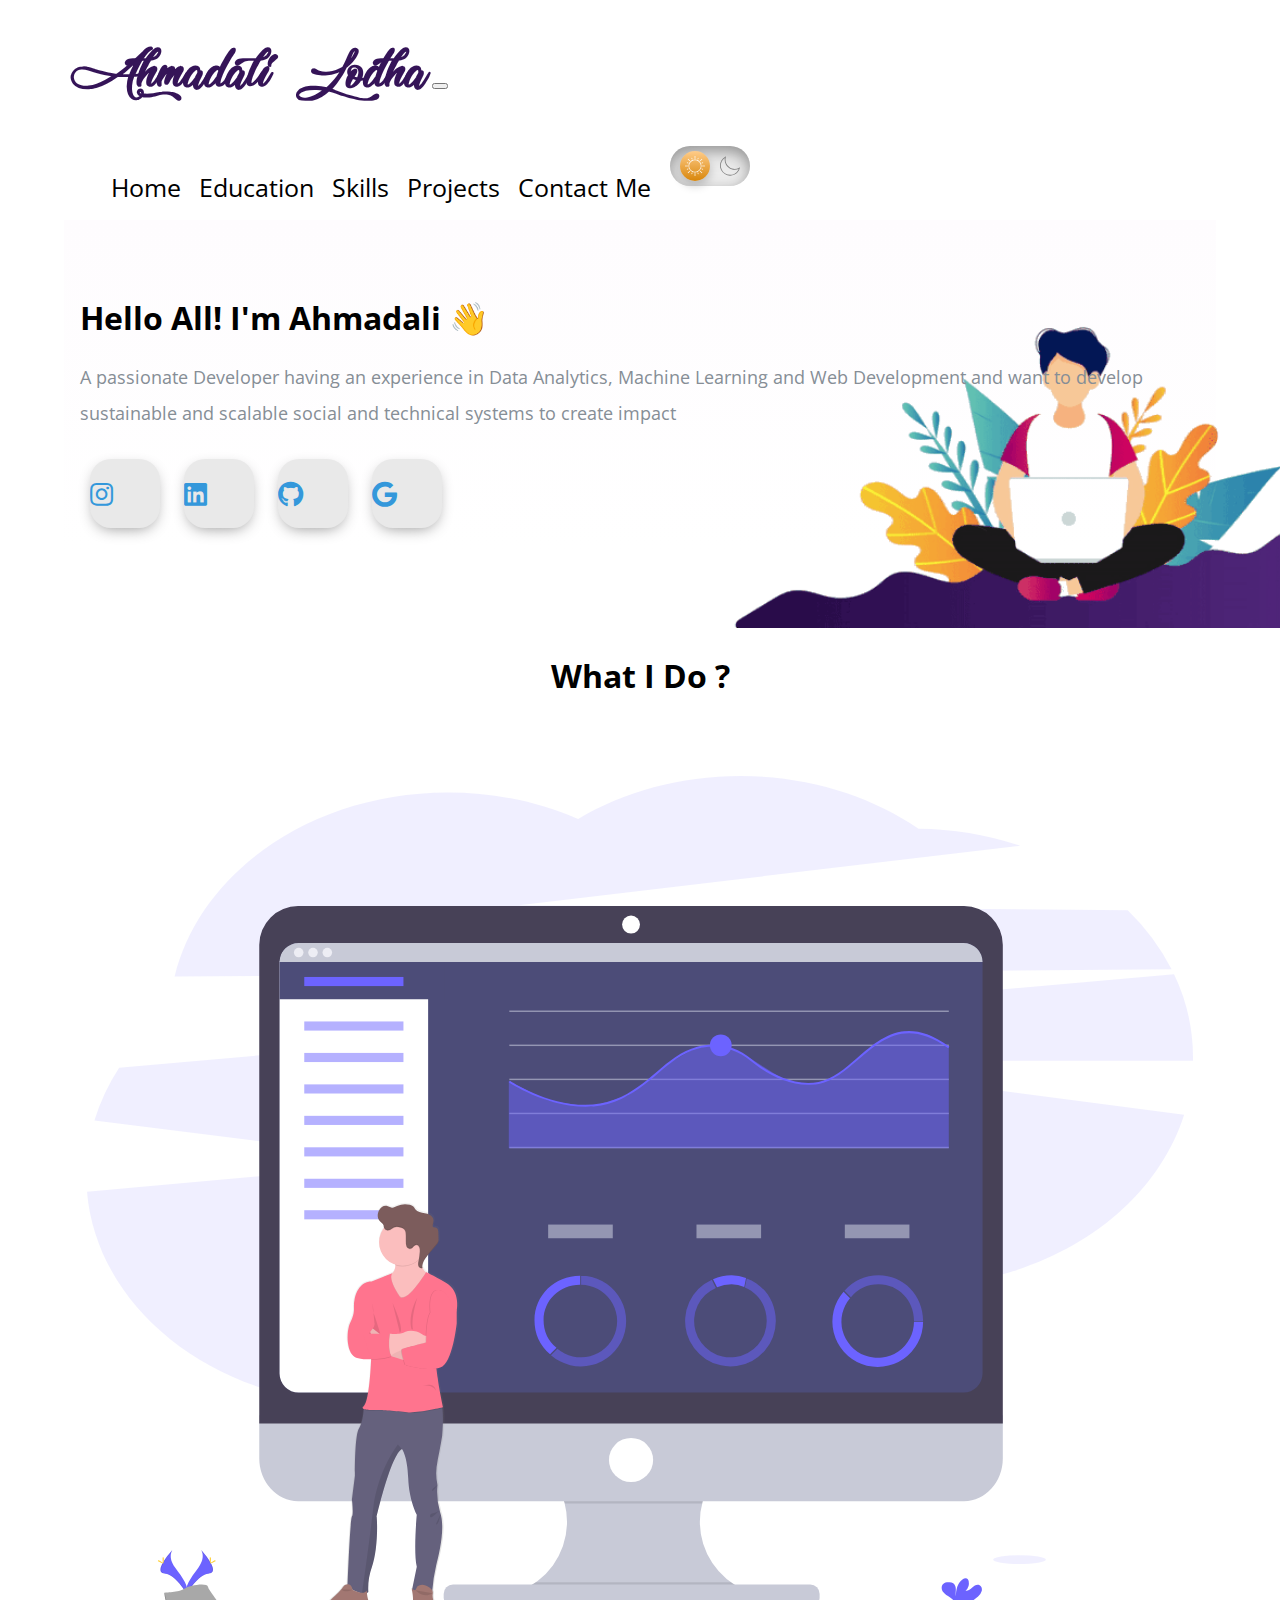
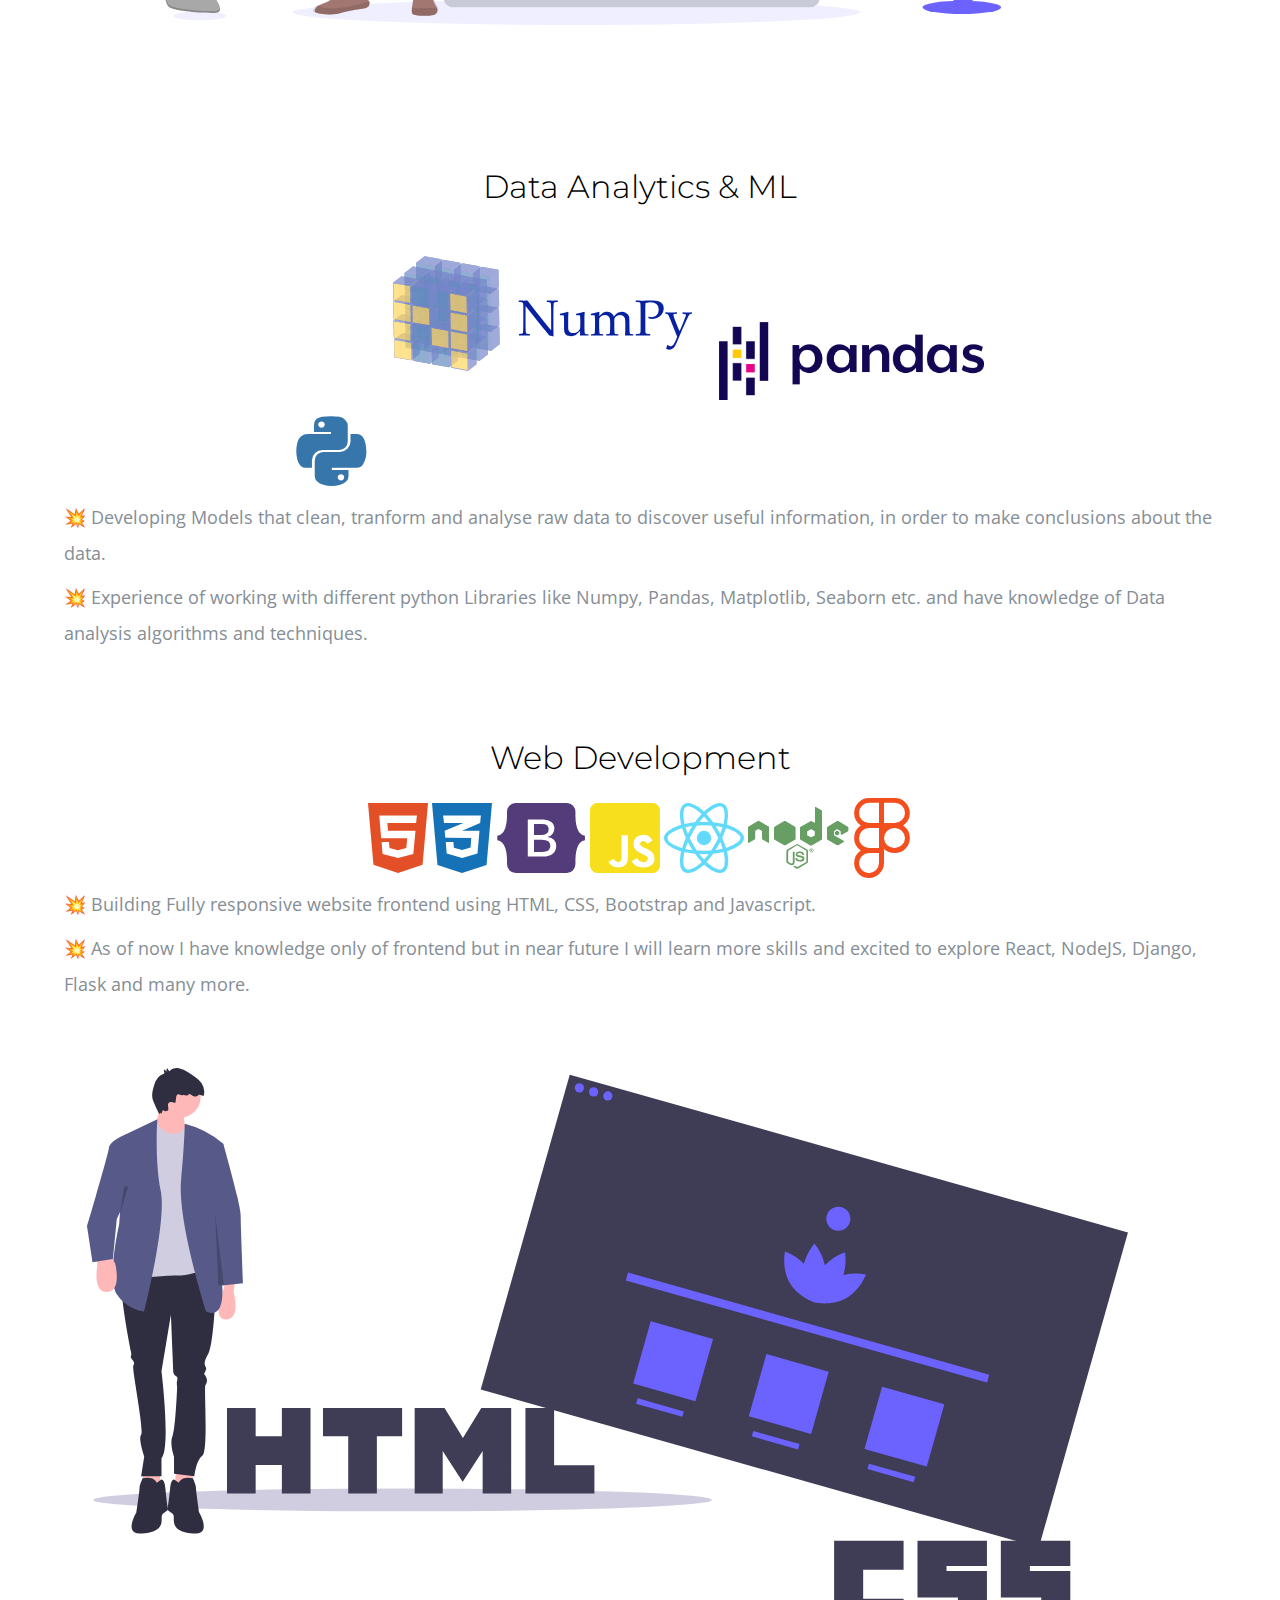
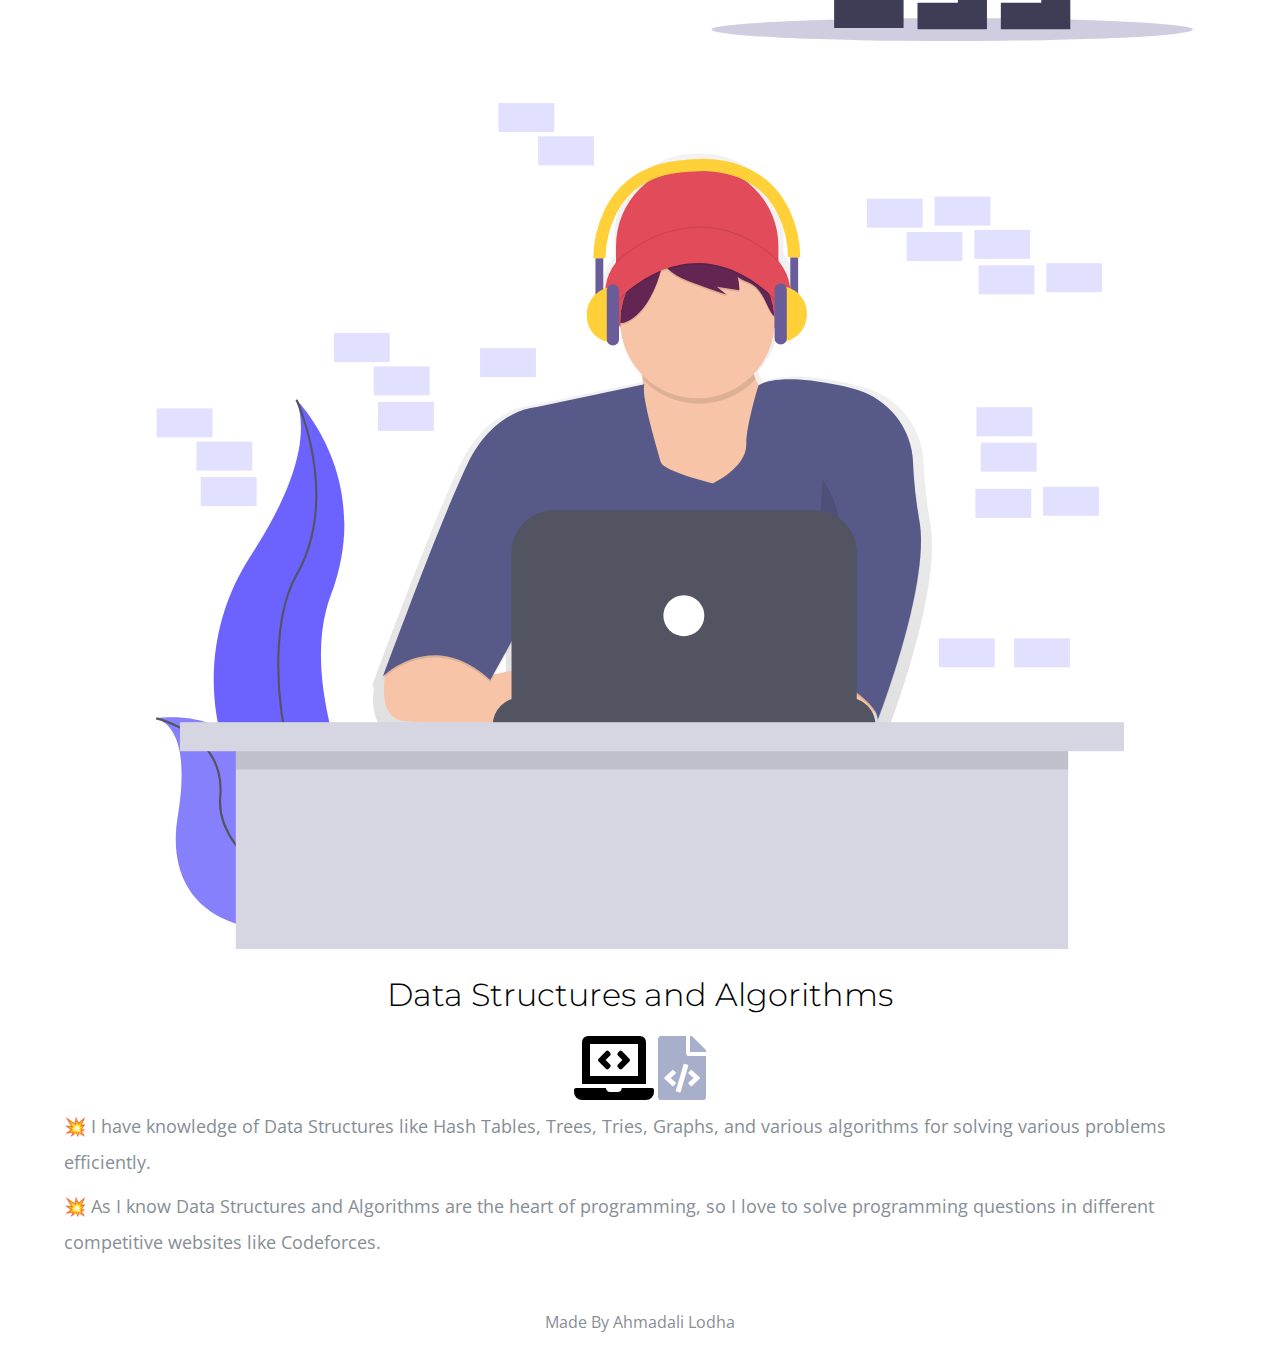
<file: index.html>
<!DOCTYPE html>
<html lang="en" dir="ltr">
  <head>
    <meta charset="utf-8" />
    <meta name="viewport" content="width=device-width,initial-scale=1" />
    <title>Ahmad's Portfolio</title>
    <link rel="icon" href="Image/engineer.ico" />
    <link
      rel="stylesheet"
      href="https://stackpath.bootstrapcdn.com/bootstrap/4.5.0/css/bootstrap.min.css"
      integrity="sha384-9aIt2nRpC12Uk9gS9baDl411NQApFmC26EwAOH8WgZl5MYYxFfc+NcPb1dKGj7Sk"
      crossorigin="anonymous"
    />
    <link rel="stylesheet" href="style.css" />
    <link rel="stylesheet" href="dark-mode.css" />

    <link
      href="https://fonts.googleapis.com/css2?family=Arizonia&family=Montserrat:wght@400;800&display=swap"
      rel="stylesheet"
    />
    <link
      href="https://fonts.googleapis.com/css2?family=Open+Sans:wght@700&display=swap"
      rel="stylesheet"
    />
    <link
      rel="stylesheet"
      href="https://use.fontawesome.com/releases/v5.4.1/css/all.css"
    />
    <link
      rel="stylesheet"
      href="https://cdnjs.cloudflare.com/ajax/libs/font-awesome/5.13.1/css/all.min.css"
    />
    <script
      src="https://code.jquery.com/jquery-3.5.1.slim.min.js"
      integrity="sha384-DfXdz2htPH0lsSSs5nCTpuj/zy4C+OGpamoFVy38MVBnE+IbbVYUew+OrCXaRkfj"
      crossorigin="anonymous"
    ></script>
    <script
      src="https://cdn.jsdelivr.net/npm/popper.js@1.16.0/dist/umd/popper.min.js"
      integrity="sha384-Q6E9RHvbIyZFJoft+2mJbHaEWldlvI9IOYy5n3zV9zzTtmI3UksdQRVvoxMfooAo"
      crossorigin="anonymous"
    ></script>
    <script
      src="https://stackpath.bootstrapcdn.com/bootstrap/4.5.0/js/bootstrap.min.js"
      integrity="sha384-OgVRvuATP1z7JjHLkuOU7Xw704+h835Lr+6QL9UvYjZE3Ipu6Tp75j7Bh/kR0JKI"
      crossorigin="anonymous"
    ></script>
  </head>
  <script
    async
    src="https://www.googletagmanager.com/gtag/js?id=G-WZXPVQDR2Q"
  ></script>
  <script>
    window.dataLayer = window.dataLayer || [];
    function gtag() {
      dataLayer.push(arguments);
    }
    gtag("js", new Date());

    gtag("config", "G-WZXPVQDR2Q");
  </script>
  <body class="container-fluid body_section">
    <header>
      <nav class="navbar navbar-expand-lg navbar-light">
        <a class="navbar-brand brand-name" href="#">Ahmadali Lodha</a>
        <button
          class="navbar-toggler"
          type="button"
          data-toggle="collapse"
          data-target="#navbarSupportedContent"
          aria-controls="navbarSupportedContent"
          aria-expanded="false"
          aria-label="Toggle navigation"
        >
          <span class="navbar-toggler-icon"></span>
        </button>

        <div class="collapse navbar-collapse" id="navbarSupportedContent">
          <ul class="navbar-nav ml-auto">
            <li class="nav-item">
              <a class="nav-link headerachor" href="index.html">Home</a>
            </li>
            <li class="nav-item">
              <a class="nav-link headerachor" href="education.html"
                >Education</a
              >
            </li>
            <li class="nav-item">
              <a class="nav-link headerachor" href="skill.html">Skills</a>
            </li>
            <li class="nav-item">
              <a class="nav-link headerachor" href="project.html">Projects</a>
            </li>
            <li class="nav-item">
              <a class="nav-link headerachor" href="contact.html">Contact Me</a>
            </li>
            <li>
              <iframe
                id="toggle-iframe"
                onload="onIframeLoad()"
                src="toggle.html"
              ></iframe>
            </li>
          </ul>
        </div>
      </nav>
    </header>

    <section id="Home">
      <div class="row column1">
        <div class="col-lg-6 col-md-6 first-image">
          <img class="boyimage" src="Image/20200630_162659.gif" alt="" />
        </div>
        <div class="col-lg-6 section-1">
          <h1 class="Hello">
            Hello All! I'm Ahmadali  <span class="wave">👋</span>
          </h1>
          <p>
            A passionate Developer having an experience in Data Analytics,
            Machine Learning and Web Development and want to develop sustainable
            and scalable social and technical systems to create impact
          </p>
          <div class="social_media_icon">
            <a
              class="btn"
              href="https://www.instagram.com/a.ali_163/"
              target="_blank"
            >
              <i class="fab fa-instagram"></i>
            </a>
            <a
              class="btn"
              href="https://www.linkedin.com/in/ahmadali-lodha-29754834b/"
              target="_blank"
            >
              <i class="fab fa-linkedin" aria-hidden="true"></i>
            </a>
            <a
              class="btn"
              href="https://github.com/ahmadali187"
              target="_blank"
            >
              <i class="fab fa-github"></i>
            </a>
            <a
              class="btn"
              href="mailto:ahmadali9163lodha@gmail.com"

              target="_blank"
            >
              <i class="fab fa-google"></i>
            </a>
          </div>
        </div>
        <div class="Image-boy col-lg-6">
          <img class="boy" src="Image/Boy-image.png" alt="" />
        </div>
      </div>
    </section>

    <section id="Whatido">
      <h1>What I Do ?</h1>
      <div class="row feature-1">
        <div class="col-lg-6 col-md-6 Feature-first-image">
          <img class="Feature-svg-image" src="Image/Data_Analysis.svg" alt="" />
        </div>
        <div class="col-lg-6 col-md-6">
          <h1 class="Feature-Heading">Data Analytics & ML</h1>
          <ul class="dev-icon">
            <li><i class="fab fa-python fa-5x" style="color: #3776ab"></i></li>
            <li><img class="numpy" src="Image/numpy-ar21.svg" alt="" /></li>
            <li>
              <img class="pandas" src="Image/kindpng_5747046.png" alt="" />
            </li>
          </ul>
          <div class="Data-Analytic">
            <p class="Features-paragraph">
              💥 Developing Models that clean, tranform and analyse raw data to
              discover useful information, in order to make conclusions about
              the data.
            </p>
            <p class="Features-paragraph">
              💥 Experience of working with different python Libraries like
              Numpy, Pandas, Matplotlib, Seaborn etc. and have knowledge of Data
              analysis algorithms and techniques.
            </p>
          </div>
        </div>
      </div>
      <div class="row feature-2">
        <div class="col-lg-6 col-md-6 feature-web">
          <h1 class="Feature-Heading">Web Development</h1>
          <ul class="dev-icon">
            <li><i class="fab fa-html5 fa-5x" style="color: #e34f26"></i></li>
            <li>
              <i class="fab fa-css3-alt fa-5x" style="color: #1572b6"></i>
            </li>
            <li>
              <i class="fab fa-bootstrap fa-5x" style="color: #543b79"></i>
            </li>
            <li>
              <i class="fab fa-js-square fa-5x" style="color: #f7df1e"></i>
            </li>
            <li><i class="fab fa-react fa-5x" style="color: #61dafb"></i></li>
            <li><i class="fab fa-node fa-5x" style="color: #679e63"></i></li>
            <li><i class="fab fa-figma fa-5x" style="color: #f24e1e"></i></li>
          </ul>
          <div class="Data-Analytic">
            <p class="Features-paragraph">
              💥 Building Fully responsive website frontend using HTML, CSS,
              Bootstrap and Javascript.
            </p>
            <p class="Features-paragraph">
              💥 As of now I have knowledge only of frontend but in near future
              I will learn more skills and excited to explore React, NodeJS,
              Django, Flask and many more.
            </p>
          </div>
        </div>
        <div class="col-lg-6 col-md-6 Feature-second-image">
          <img class="Feature-svg-image" src="Image/website.svg" alt="" />
        </div>
      </div>
      <div class="row feature-3">
        <div class="col-lg-6 col-md-6 Feature-third-image">
          <img class="Feature-svg-image-3" src="Image/Coding.svg" alt="" />
        </div>
        <div class="col-lg-6 col-md-6 feature-coding">
          <h1 class="Feature-Heading">Data Structures and Algorithms</h1>
          <ul class="dev-icon">
            <li></li>
            <li><i class="fas fa-laptop-code fa-4x"></i></li>

            <li>
              <i class="fas fa-file-code fa-4x" style="color: #a8afcb"></i>
            </li>
          </ul>
          <div class="Data-Analytic">
            <p class="Features-paragraph">
              💥 I have knowledge of Data Structures like Hash Tables, Trees,
              Tries, Graphs, and various algorithms for solving various problems
              efficiently.
            </p>
            <p class="Features-paragraph">
              💥 As I know Data Structures and Algorithms are the heart of
              programming, so I love to solve programming questions in different
              competitive websites like Codeforces.
            </p>
          </div>
        </div>
      </div>
    </section>
    <footer class="footer">Made By Ahmadali Lodha</footer>
    <script src="dark-mode.js"></script>
  </body>
</html>
</file>
<file: style.css>
body {
  font-family: "Open Sans", sans-serif;
  margin: 0;
}
.body_section {
  padding: 3% 5% 1%;
}

p {
  font-size: 18px;
}

a {
  text-decoration: none;
}

@font-face {
  font-family: "Lovely Home";
  src: local("Lovely Home"), url("Image/LovelyHome-9aBZ.ttf") format("truetype");
}

.brand-name,
.navbar-light .navbar-brand {
  /* font-family: "Brush Script MT"; */
  /* margin-bottom: 3px; */
  font-family: "Lovely Home";
  font-size: 50px;
  font-weight: bold;
  color: #351458;
}

.headerachor {
  color: black;
  margin: 0 7px 0 7px;
  font-size: 25px;
}

.headerachor:hover {
  background-color: #f1f1f1;
}

/* Section 1 */
.column1 {
  background-image: linear-gradient(#fefcfe, #ffffff);
  padding: 8px 16px;
}

.section-1 {
  margin-top: 6%;
  text-align: left;
  position: relative;
}
span.wave {
  animation-name: wave-animation;
  animation-duration: 2.5s;
  animation-iteration-count: infinite;
  transform-origin: 70% 70%;
  display: inline-block;
}

@keyframes wave-animation {
  0% {
    transform: rotate(0deg);
  }
  10% {
    transform: rotate(-10deg);
  }
  20% {
    transform: rotate(12deg);
  }
  30% {
    transform: rotate(-10deg);
  }
  40% {
    transform: rotate(9deg);
  }
  50% {
    transform: rotate(0deg);
  }
  100% {
    transform: rotate(0deg);
  }
}

.first-image {
  position: absolute;
  right: 0;
}
.boyimage {
  height: 400px;
}

@media only screen and (max-width: 1183px) {
  .first-image {
    right: 160px;
  }
}
.boy {
  width: 100%;
  height: 100%;
  animation: bounce 1.2s;
  animation-direction: alternate;
  animation-iteration-count: infinite;
}

@keyframes bounce {
  from {
    transform: translate3d(0, 0, 0);
  }
  to {
    transform: translate3d(0, 20px, 0);
  }
}

.Image-boy {
  text-align: center;
  align-items: center;
}

@media only screen and (min-width: 951px) {
  .Image-boy {
    display: none;
  }
}
.Hello {
  margin-bottom: 20px;
}
p {
  line-height: 2;
  color: #868e96;
}

.btn {
  display: inline-block;
  width: 4.37rem;
  height: 4.37rem;
  background: #e9e9e9;
  padding: 0px 0px;
  margin: 10px;
  border-radius: 30%;
  box-shadow: 0 5px 15px -5px #00000070;
  color: #3498db;
  overflow: hidden;
  position: relative;
}

.btn i {
  line-height: 70px;
  font-size: 1.625rem;
  transition: 0.2s linear;
}

.btn:hover i {
  transform: scale(1.3);
  color: #f1f1f1;
}

.btn::before {
  content: "";
  position: absolute;
  width: 120%;
  height: 120%;
  background: #3498db;
  transform: rotate(45deg);
  left: -110%;
  top: 90%;
}

.btn:hover::before {
  animation: aaa 0.7s 1;
  top: -10%;
  left: -10%;
}

@media only screen and (max-width: 470px) {
  .btn {
    width: 2.5rem;
    height: 2.5rem;
    margin: 7px;
  }
  .btn i {
    line-height: 40px;
    font-size: 1em;
  }
}

#Whatido {
  text-align: center;
  padding-top: 7%;
}

/* Section 2 */
.feature-1 {
  padding-top: 5%;
  text-align: center;
}
.feature-2 {
  padding-top: 5%;
  text-align: center;
}
.feature-3 {
  padding-top: 5%;
  padding-bottom: 20px;
  text-align: center;
}

.Feature-Heading {
  font-family: "Montserrat";
  font-weight: 300;
}

.Feature-first-image {
  padding: 0 2% 10%;
}

.Feature-second-image {
  padding: 5% 2% 0;
}

.Feature-svg-image {
  width: 100%;
  height: 100%;
}
.Feature-svg-image-3 {
  width: 84%;
  height: 84%;
}

.dev-icon {
  list-style: none;
  display: inline;
  padding: 0%;
}

.numpy {
  max-width: 100%;
  width: 30%;
  height: 30%;
  padding-bottom: 7%;
}

.pandas {
  max-width: 100%;
  max-height: 100%;
  width: 23%;
  height: 15%;
  padding-bottom: 7%;
  padding-left: 0;
}

li {
  display: inline;
}

.Data-Analytic {
  text-align: left;
}

.Features-paragraph {
  margin-top: 8px;
  margin-bottom: 8px;
}

@media only screen and (max-width: 764px) {
  .feature-2 {
    display: flex;
    flex-direction: column;
  }
  .feature-web {
    order: 2;
  }

  .brand-name,
  .navbar-light .navbar-brand {
    /* font-family: "Brush Script MT"; */
    /* margin-bottom: 3px; */
    font-family: "Lovely Home";
    font-size: 40px;
    font-weight: bold;
    color: #351458;
  }
}
@media only screen and (max-width: 991px) and (min-width: 951px) {
  .section-1 {
    margin-top: auto;
    padding-right: 400px;
  }
}
@media only screen and (max-width: 950px) {
  body,
  html {
    text-align: center;
    font-size: 16px;
    line-height: normal;
  }
  .Hello {
    margin-bottom: 10px;
  }
  h1 {
    font-size: 25px;
  }
  p {
    font-size: 15px;
    line-height: normal;
  }
  .section-1 {
    text-align: center;
  }
  .first-image {
    display: none;
  }

  .pandas {
    width: 23%;
    height: 15%;
  }
}

footer {
  padding-top: 2%;
  color: #868e96;
  text-align: center;
}
</file>
<file: dark-mode.css>
:root {
  --dark-background-color: #171c28;
  --dark-text-color: #ffffff;
  --dark-button-color: #55198b;
}

iframe {
  border: none;
  width: 92px;
  height: 65px;
}

@media (min-width: 992px) {
  .navbar-expand-lg .navbar-nav {
    align-items: center;
  }
}

.dark-mode {
  background-color: var(--dark-background-color) !important;
  background-image: var(--dark-background-color) !important;
  color: var(--dark-text-color) !important;
}

.dark-mode .card-title {
  color: var(--dark-text-color);
}

.dark-mode .card {
  background-color: var(--dark-background-color);
}

.dark-mode .column1 {
  background-image: var(--dark-background-color) !important;
}

.dark-mode .nav-link {
  color: var(--dark-text-color) !important;
}

.dark-mode .headerachor:hover {
  background-color: var(--dark-button-color) !important;
}

.dark-mode .brand-name {
  color: var(--dark-text-color) !important;
}

.dark-mode .brand-name:hover {
  color: var(--dark-button-color) !important;
}

.dark-mode p {
  color: #fffff0 !important;
}
</file>
